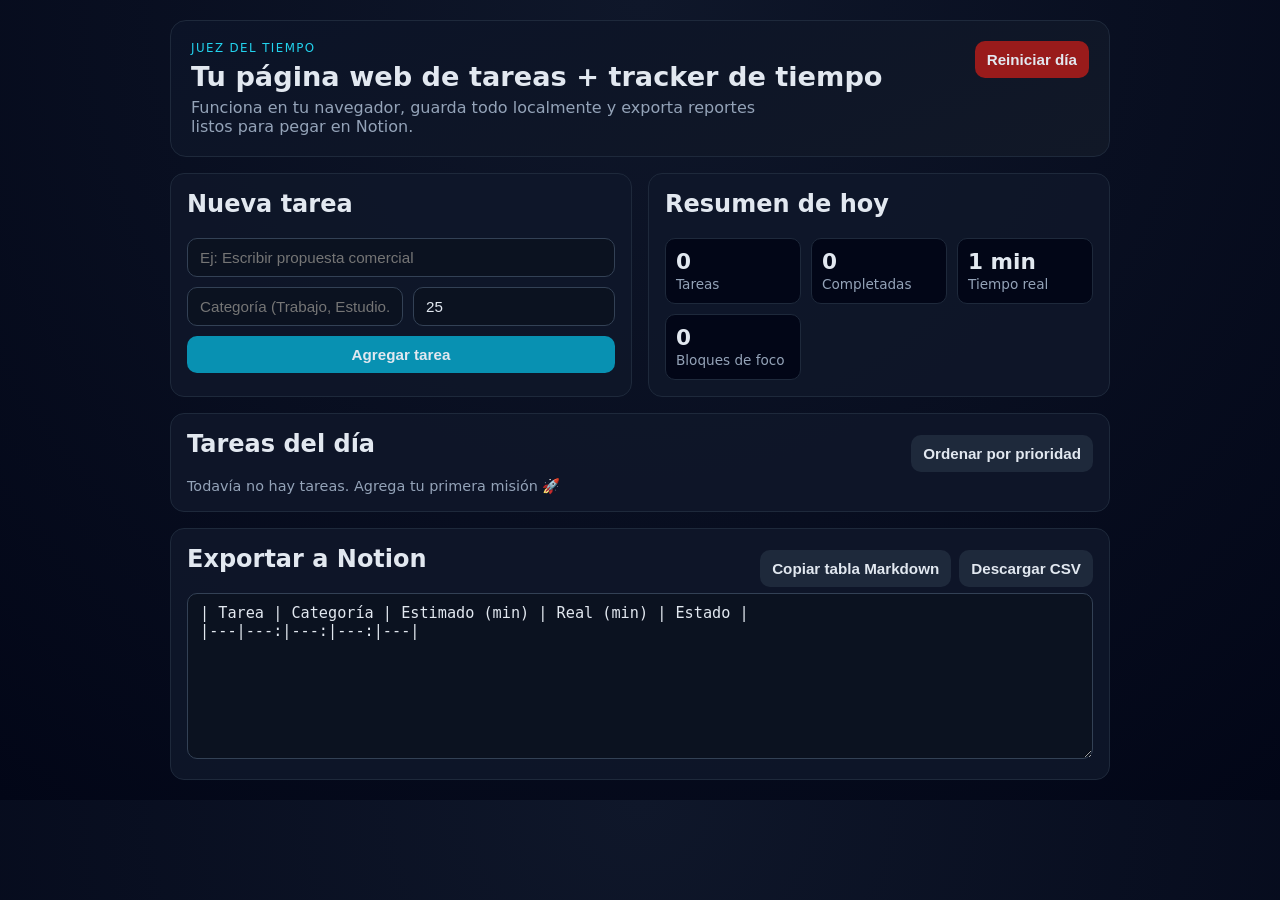
<file: index.html>
<!DOCTYPE html>
<html lang="es">
<head>
    <meta charset="UTF-8">
    <meta name="viewport" content="width=device-width, initial-scale=1.0">
    <title>Juez del Tiempo</title>
    <meta name="description" content="Página web para organizar tareas y registrar tu tiempo diario.">
    <link rel="stylesheet" href="./static/style.css">
</head>
<body>
<main class="app">
    <header class="hero">
        <div>
            <p class="eyebrow">JUEZ DEL TIEMPO</p>
            <h1>Tu página web de tareas + tracker de tiempo</h1>
            <p class="subtitle">Funciona en tu navegador, guarda todo localmente y exporta reportes listos para pegar en Notion.</p>
        </div>
        <div class="hero-actions">
            <button id="clear-day-btn" class="danger">Reiniciar día</button>
        </div>
    </header>

    <section class="grid">
        <article class="card">
            <h2>Nueva tarea</h2>
            <form id="task-form" class="task-form">
                <input id="title" required maxlength="120" placeholder="Ej: Escribir propuesta comercial">
                <div class="row two">
                    <input id="category" maxlength="40" placeholder="Categoría (Trabajo, Estudio...)">
                    <input id="estimate" type="number" min="5" max="480" value="25" required placeholder="Minutos estimados">
                </div>
                <button type="submit">Agregar tarea</button>
            </form>
        </article>

        <article class="card">
            <h2>Resumen de hoy</h2>
            <div class="stats" id="stats"></div>
        </article>
    </section>

    <section class="card">
        <div class="section-header">
            <h2>Tareas del día</h2>
            <button id="sort-btn" class="secondary">Ordenar por prioridad</button>
        </div>
        <div id="tasks" class="tasks"></div>
    </section>

    <section class="card">
        <div class="section-header">
            <h2>Exportar a Notion</h2>
            <div class="actions-inline">
                <button id="copy-md-btn" class="secondary">Copiar tabla Markdown</button>
                <button id="download-csv-btn" class="secondary">Descargar CSV</button>
            </div>
        </div>
        <textarea id="notion-output" rows="8" readonly></textarea>
    </section>
</main>

<template id="task-template">
    <div class="task-item">
        <div>
            <h3 class="task-title"></h3>
            <p class="meta"></p>
            <p class="progress-label"></p>
        </div>
        <div class="task-controls">
            <button class="start">▶ Iniciar</button>
            <button class="pause secondary">⏸ Pausar</button>
            <button class="complete">✅ Completar</button>
            <button class="delete danger">🗑 Eliminar</button>
        </div>
    </div>
</template>

<script src="./static/app.js"></script>
</body>
</html>
</file>
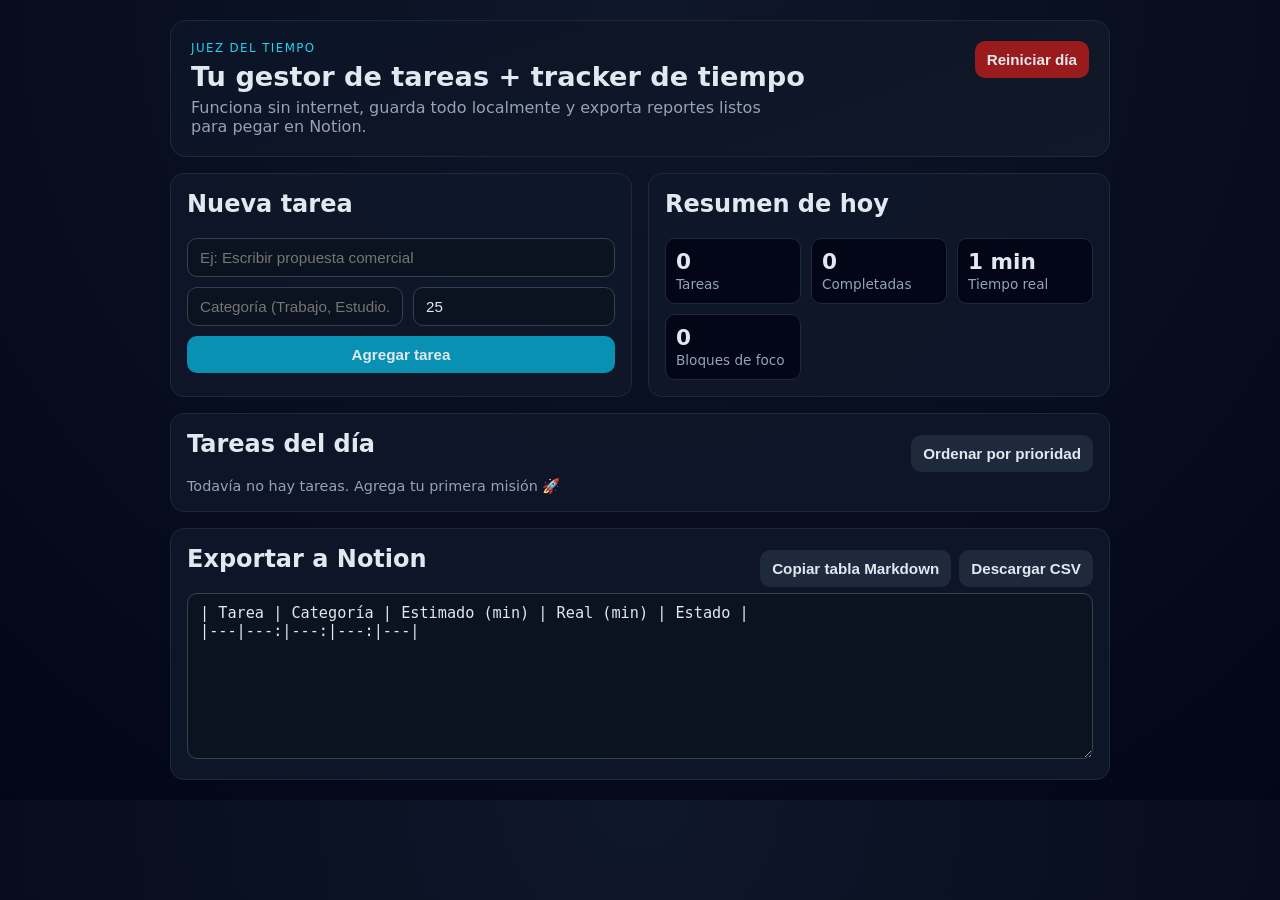
<file: templates/index.html>
<!DOCTYPE html>
<html lang="es">
<head>
    <meta charset="UTF-8">
    <meta name="viewport" content="width=device-width, initial-scale=1.0">
    <title>Juez del Tiempo</title>
    <meta name="theme-color" content="#0f172a">
    <link rel="manifest" href="/static/manifest.webmanifest">
    <link rel="stylesheet" href="/static/style.css">
</head>
<body>
<main class="app">
    <header class="hero">
        <div>
            <p class="eyebrow">JUEZ DEL TIEMPO</p>
            <h1>Tu gestor de tareas + tracker de tiempo</h1>
            <p class="subtitle">Funciona sin internet, guarda todo localmente y exporta reportes listos para pegar en Notion.</p>
        </div>
        <div class="hero-actions">
            <button id="install-btn" class="secondary hidden">Instalar app</button>
            <button id="clear-day-btn" class="danger">Reiniciar día</button>
        </div>
    </header>

    <section class="grid">
        <article class="card">
            <h2>Nueva tarea</h2>
            <form id="task-form" class="task-form">
                <input id="title" required maxlength="120" placeholder="Ej: Escribir propuesta comercial">
                <div class="row two">
                    <input id="category" maxlength="40" placeholder="Categoría (Trabajo, Estudio...)">
                    <input id="estimate" type="number" min="5" max="480" value="25" required placeholder="Minutos estimados">
                </div>
                <button type="submit">Agregar tarea</button>
            </form>
        </article>

        <article class="card">
            <h2>Resumen de hoy</h2>
            <div class="stats" id="stats"></div>
        </article>
    </section>

    <section class="card">
        <div class="section-header">
            <h2>Tareas del día</h2>
            <button id="sort-btn" class="secondary">Ordenar por prioridad</button>
        </div>
        <div id="tasks" class="tasks"></div>
    </section>

    <section class="card">
        <div class="section-header">
            <h2>Exportar a Notion</h2>
            <div class="actions-inline">
                <button id="copy-md-btn" class="secondary">Copiar tabla Markdown</button>
                <button id="download-csv-btn" class="secondary">Descargar CSV</button>
            </div>
        </div>
        <textarea id="notion-output" rows="8" readonly></textarea>
    </section>
</main>

<template id="task-template">
    <div class="task-item">
        <div>
            <h3 class="task-title"></h3>
            <p class="meta"></p>
            <p class="progress-label"></p>
        </div>
        <div class="task-controls">
            <button class="start">▶ Iniciar</button>
            <button class="pause secondary">⏸ Pausar</button>
            <button class="complete">✅ Completar</button>
            <button class="delete danger">🗑 Eliminar</button>
        </div>
    </div>
</template>

<script src="/static/app.js"></script>
</body>
</html>
</file>
<file: static/style.css>
:root {
    color-scheme: dark;
    --bg: #020617;
    --card: #0f172a;
    --line: #1e293b;
    --text: #e2e8f0;
    --muted: #94a3b8;
    --primary: #22d3ee;
    --ok: #22c55e;
    --warn: #f97316;
    --danger: #ef4444;
}

* { box-sizing: border-box; }

body {
    margin: 0;
    font-family: Inter, system-ui, Arial, sans-serif;
    background: radial-gradient(circle at top, #0f172a, var(--bg));
    color: var(--text);
}

.app {
    max-width: 980px;
    margin: 0 auto;
    padding: 20px;
    display: grid;
    gap: 16px;
}

.hero {
    background: linear-gradient(160deg, #0b1327, #111827);
    border: 1px solid var(--line);
    border-radius: 16px;
    padding: 20px;
    display: flex;
    justify-content: space-between;
    gap: 12px;
}

.hero h1 { margin: 6px 0; font-size: 1.7rem; }
.eyebrow { margin: 0; color: var(--primary); letter-spacing: .12em; font-size: .74rem; }
.subtitle { margin: 0; color: var(--muted); max-width: 600px; }
.hero-actions { display: flex; gap: 10px; align-items: start; }

.grid { display: grid; grid-template-columns: repeat(auto-fit, minmax(260px, 1fr)); gap: 16px; }
.card {
    background: rgba(15, 23, 42, .9);
    border: 1px solid var(--line);
    border-radius: 14px;
    padding: 16px;
}

h2 { margin-top: 0; }

.task-form,
.row.two {
    display: grid;
    gap: 10px;
}
.row.two { grid-template-columns: 1fr 1fr; }

input,
textarea,
button {
    border-radius: 10px;
    border: 1px solid #334155;
    padding: 10px 12px;
    font-size: .95rem;
    color: var(--text);
    background: #0b1220;
}

textarea { width: 100%; resize: vertical; }
button { cursor: pointer; background: #0891b2; border: none; font-weight: 600; }
button.secondary { background: #1e293b; }
button.danger { background: #991b1b; }
button:disabled { opacity: .5; cursor: not-allowed; }
.hidden { display: none; }

.stats {
    display: grid;
    grid-template-columns: repeat(auto-fit, minmax(120px, 1fr));
    gap: 10px;
}
.stats > div {
    background: #020617;
    border: 1px solid var(--line);
    border-radius: 10px;
    padding: 10px;
}
.stats strong { font-size: 1.35rem; display: block; }
.stats span { color: var(--muted); font-size: .85rem; }

.section-header {
    display: flex;
    justify-content: space-between;
    gap: 8px;
    align-items: center;
}
.actions-inline { display: flex; gap: 8px; }

.tasks { display: grid; gap: 10px; }
.task-item {
    border: 1px solid var(--line);
    background: #020617;
    border-radius: 10px;
    padding: 10px;
    display: flex;
    justify-content: space-between;
    gap: 12px;
    align-items: center;
}
.task-item.running { border-color: var(--primary); }
.task-item.done { border-color: var(--ok); opacity: .88; }
.task-title { margin: 0 0 6px 0; }
.meta,
.progress-label { margin: 0; color: var(--muted); font-size: .9rem; }
.task-controls { display: flex; gap: 8px; flex-wrap: wrap; justify-content: end; }

@media (max-width: 780px) {
    .hero,
    .task-item { flex-direction: column; align-items: stretch; }
    .hero-actions,
    .task-controls,
    .actions-inline { justify-content: stretch; }
    .row.two { grid-template-columns: 1fr; }
}
</file>
